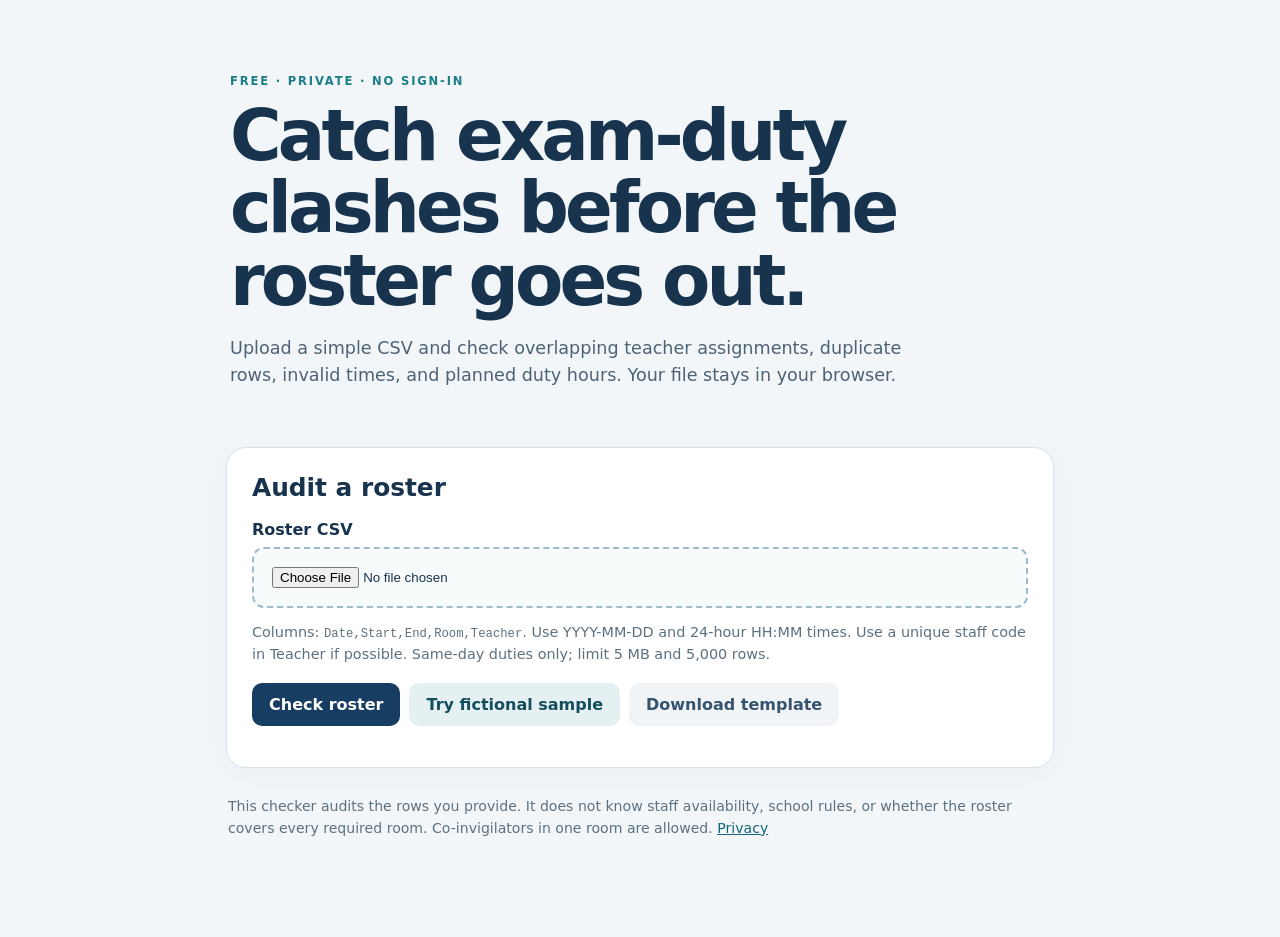
<file: index.html>
<!doctype html>
<html lang="en">
<head>
  <meta charset="utf-8">
  <meta name="viewport" content="width=device-width, initial-scale=1">
  <meta name="theme-color" content="#17334d">
  <link rel="manifest" href="manifest.webmanifest">
  <link rel="icon" href="icon.svg" type="image/svg+xml">
  <link rel="stylesheet" href="styles.css">
  <title>Roster Check — exam duty audit</title>
</head>
<body>
  <main>
    <header>
      <p class="eyebrow">FREE · PRIVATE · NO SIGN-IN</p>
      <h1>Catch exam-duty clashes before the roster goes out.</h1>
      <p class="intro">Upload a simple CSV and check overlapping teacher assignments, duplicate rows, invalid times, and planned duty hours. Your file stays in your browser.</p>
    </header>
    <section class="card">
      <h2>Audit a roster</h2>
      <label for="file">Roster CSV</label>
      <input id="file" type="file" accept=".csv,text/csv">
      <p class="hint">Columns: <code>Date,Start,End,Room,Teacher</code>. Use YYYY-MM-DD and 24-hour HH:MM times. Use a unique staff code in Teacher if possible. Same-day duties only; limit 5 MB and 5,000 rows.</p>
      <div class="actions"><button id="audit" type="button">Check roster</button><button id="sample" class="secondary" type="button">Try fictional sample</button><button id="template" class="ghost" type="button">Download template</button></div>
      <p id="error" class="error" role="alert"></p>
    </section>
    <section id="results" class="card hidden" aria-live="polite">
      <h2>Audit results</h2>
      <div id="summary" class="stats"></div>
      <p class="hint">Planned hours are provisional if conflicts remain. Different contracts, leave, and teaching loads can explain unequal hours; review them before changing duties.</p>
      <div class="section-head"><h3>Findings</h3><button id="download" class="secondary" type="button">Download findings CSV</button></div>
      <div id="issues"></div>
      <h3>Planned hours by teacher</h3>
      <div id="workload"></div>
    </section>
    <footer>This checker audits the rows you provide. It does not know staff availability, school rules, or whether the roster covers every required room. Co-invigilators in one room are allowed. <a href="privacy.html">Privacy</a></footer>
  </main>
  <script type="module" src="main.mjs"></script>
</body>
</html>
</file>
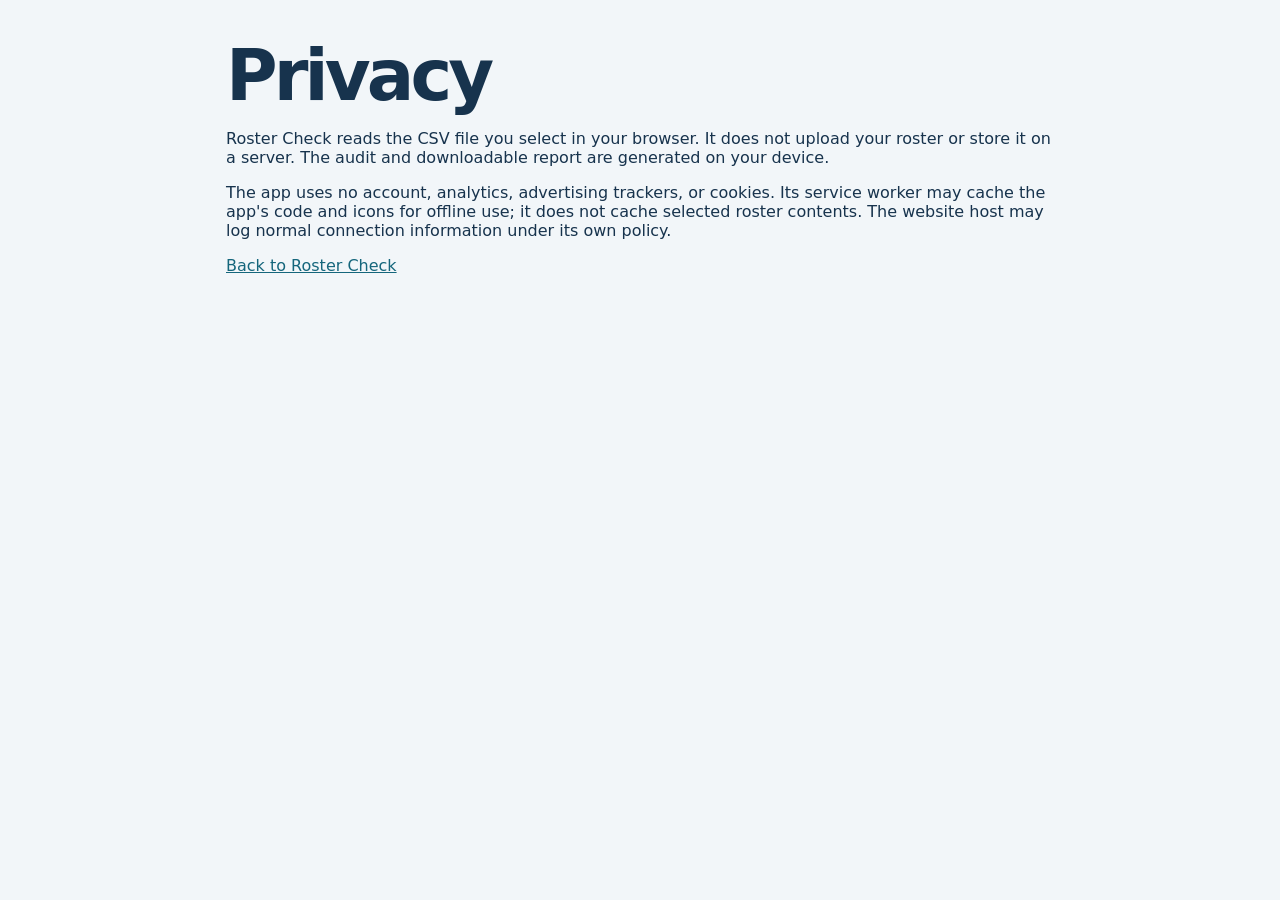
<file: privacy.html>
<!doctype html><html lang="en"><head><meta charset="utf-8"><meta name="viewport" content="width=device-width, initial-scale=1"><link rel="stylesheet" href="styles.css"><title>Privacy — Roster Check</title></head><body><main><h1>Privacy</h1><p>Roster Check reads the CSV file you select in your browser. It does not upload your roster or store it on a server. The audit and downloadable report are generated on your device.</p><p>The app uses no account, analytics, advertising trackers, or cookies. Its service worker may cache the app's code and icons for offline use; it does not cache selected roster contents. The website host may log normal connection information under its own policy.</p><p><a href="./">Back to Roster Check</a></p></main></body></html>
</file>
<file: styles.css>
:root{font-family:system-ui,-apple-system,sans-serif;color:#17334d;background:#f2f6f9}*{box-sizing:border-box}body{margin:0}main{max-width:860px;margin:auto;padding:28px 16px 70px}header{padding:34px 4px 22px}.eyebrow{font-weight:800;letter-spacing:.16em;color:#1b7d89;font-size:.72rem}h1{font-size:clamp(2.3rem,7vw,4.4rem);line-height:1.03;letter-spacing:-.055em;margin:12px 0;max-width:740px}.intro{font-size:1.1rem;line-height:1.55;max-width:680px;color:#4e6275}.card{background:white;border:1px solid #d7e3ea;border-radius:20px;padding:25px;margin:18px 0;box-shadow:0 7px 30px #17334d0a}h2{margin:0 0 18px;font-size:1.55rem}h3{font-size:1.1rem;margin:23px 0 12px}label{display:block;font-weight:700;margin-bottom:8px}input[type=file]{width:100%;border:2px dashed #a0bbc8;border-radius:12px;padding:18px;background:#f8fbfc}.hint{color:#5c7180;line-height:1.5;font-size:.9rem}.actions{display:flex;flex-wrap:wrap;gap:9px;margin-top:18px}button{border:0;border-radius:10px;background:#173d63;color:white;font:700 1rem system-ui;padding:12px 17px;cursor:pointer}button:hover{filter:brightness(.91)}button.secondary{background:#e4f0f2;color:#154d5c}button.ghost{background:#f0f4f7;color:#36546e}.error{color:#9a3428;font-weight:600}.hidden{display:none}.stats{display:grid;grid-template-columns:repeat(3,1fr);gap:10px}.stat{background:#eaf4f6;border-radius:12px;padding:15px;color:#38546b}.stat strong{display:block;font-size:1.9rem;color:#17334d}.section-head{display:flex;justify-content:space-between;align-items:center;gap:10px;flex-wrap:wrap}.finding{border-top:1px solid #e0e9ef;padding:11px 0}.finding strong{color:#9a3428}.finding.review strong{color:#8c641a}.finding p{margin:4px 0;color:#4e6275}.work-row{display:grid;grid-template-columns:minmax(110px,1fr) 90px;gap:10px;border-top:1px solid #e0e9ef;padding:9px 0;overflow-wrap:anywhere}footer{margin:28px 2px;color:#5c7180;font-size:.88rem;line-height:1.5}a{color:#15667c}code{font-size:.85em;overflow-wrap:anywhere}@media(max-width:560px){.card{padding:18px}.stats{grid-template-columns:1fr 1fr}.section-head button{width:100%}}
</file>
